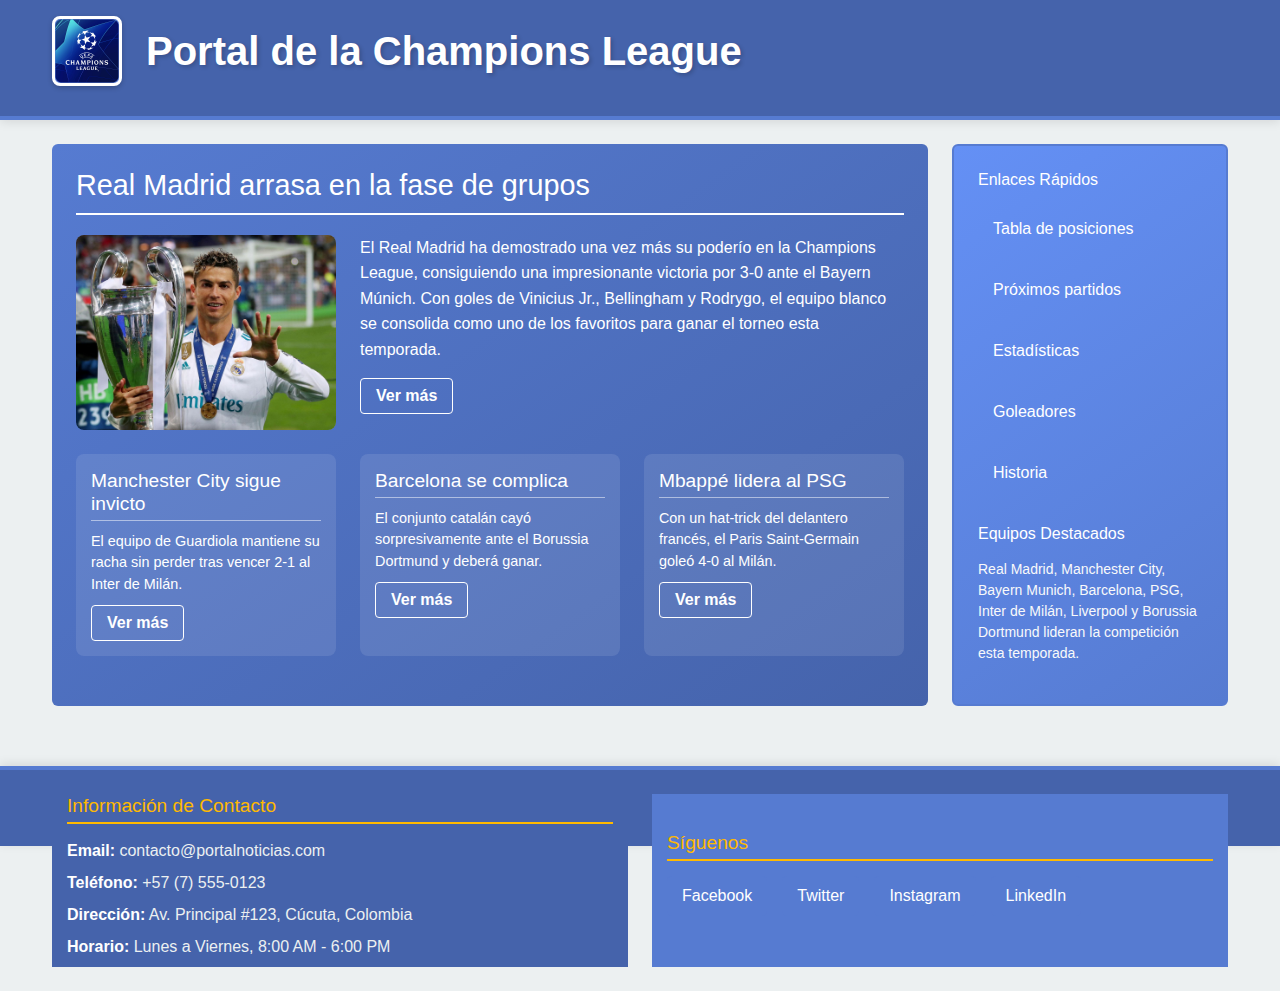
<file: claude/index.html>
<html lang="es">
<head>
    <meta charset="UTF-8">
    <meta name="viewport" content="width=device-width, initial-scale=1.0">
    <title>Portal de Noticias Champions League</title>
    <!-- Bootstrap CSS -->
    <link href="https://cdn.jsdelivr.net/npm/bootstrap@5.3.0/dist/css/bootstrap.min.css" rel="stylesheet">
    <!-- Custom CSS -->
    <link rel="stylesheet" href="style.css">
</head>
<body>
    <div class="container-fluid p-0">
        <!-- Header con logo y título -->
        <header class="header-section">
            <div class="container page-max">
                <div class="row align-items-center py-3">
                    <div class="col-auto">
                        <img src="../logo.png" alt="Logo Champions" class="logo logo-temp">
                    </div>
                    <div class="col">
                        <h1 class="site-title">Portal de la Champions League</h1>
                    </div>
                </div>
            </div>
        </header>

        <!-- Contenido principal -->
        <div class="container page-max my-4">
            <div class="row content-row">
                <!-- Main content (3/4) -->
                <main class="col-lg-9 col-md-8 col-12">
                    <!-- Noticia Principal -->
                    <div class="news-main p-4 rounded">
                        <article class="main-news">
                            <h2 class="news-title-main">Real Madrid arrasa en la fase de grupos</h2>
                            <div class="row">
                                <div class="col-md-4 mb-3 mb-md-0">
                                    <div class="news-image-container">
                                        <img src="comandante.jpg" alt="Real Madrid Champions" class="news-image">
                                    </div>
                                </div>
                                <div class="col-md-8">
                                    <p class="news-content">
                                        El Real Madrid ha demostrado una vez más su poderío en la Champions League, consiguiendo una impresionante victoria por 3-0 ante el Bayern Múnich. Con goles de Vinicius Jr., Bellingham y Rodrygo, el equipo blanco se consolida como uno de los favoritos para ganar el torneo esta temporada.
                                    </p>
                                    <a href="#" class="ver-mas-link">Ver más</a>
                                </div>
                            </div>
                        </article>

                        <!-- Noticias secundarias en fila -->
                        <div class="row mt-4">
                            <!-- Primera Noticia -->
                            <div class="col-md-4 mb-3 mb-md-0">
                                <article class="sub-news h-100">
                                    <h3 class="news-title-small">Manchester City sigue invicto</h3>
                                    <p class="news-content-small">
                                        El equipo de Guardiola mantiene su racha sin perder tras vencer 2-1 al Inter de Milán.
                                    </p>
                                    <a href="#" class="ver-mas-link">Ver más</a>
                                </article>
                            </div>

                            <!-- Segunda Noticia -->
                            <div class="col-md-4 mb-3 mb-md-0 d-none d-md-block">
                                <article class="sub-news h-100">
                                    <h3 class="news-title-small">Barcelona se complica</h3>
                                    <p class="news-content-small">
                                        El conjunto catalán cayó sorpresivamente ante el Borussia Dortmund y deberá ganar.
                                    </p>
                                    <a href="#" class="ver-mas-link">Ver más</a>
                                </article>
                            </div>

                            <!-- Tercera Noticia -->
                            <div class="col-md-4 d-none d-md-block">
                                <article class="sub-news h-100">
                                    <h3 class="news-title-small">Mbappé lidera al PSG</h3>
                                    <p class="news-content-small">
                                        Con un hat-trick del delantero francés, el Paris Saint-Germain goleó 4-0 al Milán.
                                    </p>
                                    <a href="#" class="ver-mas-link">Ver más</a>
                                </article>
                            </div>

                            <div class="col-12 text-center mt-3 d-md-none">
                              <a href="#" class="btn ver-mas-noticias">Ver más noticias</a>
                            </div>
                        </div>
                    </div>
                </main>

                <!-- Aside (1/4) -->
                <aside class="col-lg-3 col-md-4 col-12">
                    <div class="sidebar p-4 rounded h-100">
                        <h2 class="h6 text-white mb-3">Enlaces Rápidos</h2>
                        <ul class="nav-list">
                            <li class="nav-item-custom">
                                <a href="#" class="nav-link-custom">Tabla de posiciones</a>
                            </li>
                            <li class="nav-item-custom">
                                <a href="#" class="nav-link-custom">Próximos partidos</a>
                            </li>
                            <li class="nav-item-custom">
                                <a href="#" class="nav-link-custom">Estadísticas</a>
                            </li>
                            <li class="nav-item-custom">
                                <a href="#" class="nav-link-custom">Goleadores</a>
                            </li>
                            <li class="nav-item-custom">
                                <a href="#" class="nav-link-custom">Historia</a>
                            </li>
                        </ul>
                        
                        <div class="mt-4">
                            <h3 class="h6 text-white mb-3">Equipos Destacados</h3>
                            <p class="text-light small">
                                Real Madrid, Manchester City, Bayern Munich, Barcelona, PSG, 
                                Inter de Milán, Liverpool y Borussia Dortmund lideran 
                                la competición esta temporada.
                            </p>
                        </div>
                    </div>
                </aside>
            </div>
        </div>

        <!-- Footer se mantiene igual -->
        <footer class="footer-section">
            <div class="container page-max">
                <div class="row py-4">
                    <!-- Panel izquierdo del footer -->
                    <div class="col-md-6 col-12 mb-3 mb-md-0">
                        <div class="footer-left">
                            <h4 class="footer-title">Información de Contacto</h4>
                            <div class="contact-info">
                                <p><strong>Email:</strong> contacto@portalnoticias.com</p>
                                <p><strong>Teléfono:</strong> +57 (7) 555-0123</p>
                                <p><strong>Dirección:</strong> Av. Principal #123, Cúcuta, Colombia</p>
                                <p><strong>Horario:</strong> Lunes a Viernes, 8:00 AM - 6:00 PM</p>
                            </div>
                        </div>
                    </div>

                    <!-- Panel derecho del footer -->
                    <div class="col-md-6 col-12">
                        <div class="footer-right">
                            <h4 class="footer-title">Síguenos</h4>
                            <div class="social-links">
                                <a href="#" class="social-link">Facebook</a>
                                <a href="#" class="social-link">Twitter</a>
                                <a href="#" class="social-link">Instagram</a>
                                <a href="#" class="social-link">LinkedIn</a>
                            </div>
                        </div>
                    </div>
                </div>
            </div>
        </footer>
    </div>

    <!-- Bootstrap JS -->
    <script src="https://cdn.jsdelivr.net/npm/bootstrap@5.3.0/dist/js/bootstrap.bundle.min.js"></script>
</body>
</html>
</file>
<file: claude/style.css>
/* filepath: c:\Users\PC\Documents\PROGRAMACIONWEB\ParcialWeb-2023-2\style.css */
/* Colores de la gama cromática solicitada */
:root {
    --c1: #567BD1;
    --c2: #4563AB;
    --c3: #6490F5;
    --color-primary: var(--c1);
    --color-secondary: var(--c2);
    --color-accent: var(--c3);
    --color-warning: #FFB900;
    --color-dark: #2C3E50;
    --color-light: #ECF0F1;
    --color-white: #FFFFFF;
    --radius: 12px;
}

/* Reset general */
* {
    margin: 0;
    padding: 0;
    box-sizing: border-box;
}

body {
    font-family: 'Segoe UI', Tahoma, Geneva, Verdana, sans-serif;
    background-color: var(--color-light);
    color: var(--color-dark);
}

/* Contenedor con ancho máximo */
.page-max {
    max-width: 1200px;
    margin: 0 auto;
    width: 100%;
}

/* Header */
.header-section {
    background: var(--c2);
    color: var(--color-white);
    min-height: 120px;
    box-shadow: 0 2px 10px rgba(0, 0, 0, 0.1);
    border-bottom: 4px solid var(--c1);
}

.logo {
    width: 60px;
    height: 60px;
    border-radius: 10px;
    border: 3px solid var(--color-white);
    box-shadow: 0 2px 5px rgba(0, 0, 0, 0.2);
}

.logo-temp {
    width: 70px;
    height: 70px;
    background: var(--c1);
    border-radius: 8px;
    object-fit: cover;
}

.site-title {
    font-size: 2.5rem;
    font-weight: bold;
    color: var(--color-white);
    text-shadow: 2px 2px 4px rgba(0, 0, 0, 0.2);
    margin: 0;
}

/* Para asegurar misma altura en main y aside */
.content-row {
    display: flex;
    flex-wrap: wrap;
}

.content-row > main,
.content-row > aside {
    display: flex;
    flex-direction: column;
    margin-bottom: 20px;
}

/* Main Content */
.news-main {
    background: linear-gradient(145deg, var(--c1), var(--c2));
    min-height: 400px;
    height: 100%;
    color: var(--color-white);
}

.news-title-main {
    color: white;
    font-size: 1.8rem;
    margin-bottom: 20px;
    padding-bottom: 10px;
    border-bottom: 2px solid white;
}

.news-image-container {
    width: 100%;
    padding-top: 75%; /* Proporción de aspecto 4:3 */
    position: relative;
    background-color: rgba(255, 255, 255, 0.2);
    border-radius: 8px;
    overflow: hidden;
}

.news-image {
    position: absolute;
    top: 0;
    left: 0;
    width: 100%;
    height: 100%;
    object-fit: cover;
}

.news-content {
    color: white;
    margin-bottom: 15px;
    line-height: 1.6;
}

.sub-news {
    background: rgba(255, 255, 255, 0.1);
    padding: 15px;
    border-radius: 8px;
}

.news-title-small {
    color: white;
    font-size: 1.2rem;
    margin-bottom: 10px;
    border-bottom: 1px solid rgba(255, 255, 255, 0.5);
    padding-bottom: 5px;
}

.news-content-small {
    color: white;
    font-size: 0.9rem;
    margin-bottom: 10px;
    line-height: 1.5;
}

.ver-mas-link {
    display: inline-block;
    color: white;
    text-decoration: none;
    font-weight: 600;
    padding: 5px 15px;
    border: 1px solid white;
    border-radius: 4px;
    transition: all 0.3s ease;
}

.ver-mas-link:hover {
    background-color: white;
    color: var(--c2);
}

/* Botón ver más noticias (móvil) */
.ver-mas-noticias {
    background-color: var(--color-secondary);
    border: none;
    padding: 12px 30px;
    font-weight: 600;
    border-radius: 25px;
    transition: all 0.3s ease;
    color: white;
}

.ver-mas-noticias:hover {
    background-color: var(--c3);
    transform: scale(1.05);
}

/* Aside */
.sidebar {
    background: linear-gradient(145deg, var(--c3), var(--c1));
    min-height: 400px;
    border: 2px solid var(--c1);
    color: var(--color-white);
}

.nav-list {
    list-style: none;
    padding: 0;
}

.nav-item-custom {
    margin-bottom: 10px;
}

.nav-link-custom {
    display: block;
    padding: 12px 15px;
    color: var(--color-white);
    text-decoration: none;
    border-bottom: 3px solid transparent;
    transition: all 0.3s ease;
    border-radius: 5px;
}

/* Pseudoetiquetas para cambio de color */
.nav-link-custom:hover {
    background-color: rgba(255, 255, 255, 0.2);
    color: var(--color-white);
    border-bottom-color: white;
    transform: translateX(10px);
}

.nav-link-custom:active {
    background-color: var(--c1);
    color: var(--color-white);
}

/* Footer */
.footer-section {
    background: var(--c2);
    color: var(--color-white);
    margin-top: 40px;
    border-top: 4px solid var(--c1);
    box-shadow: 0 -2px 10px rgba(0, 0, 0, 0.1);
    min-height: 80px;
    max-height: 80px;
}

.footer-title {
    color: var(--color-warning);
    font-size: 1.2rem;
    margin-bottom: 15px;
    border-bottom: 2px solid var(--color-warning);
    padding-bottom: 5px;
    display: inline-block;
}

.contact-info p {
    margin-bottom: 8px;
    color: var(--color-light);
}

.contact-info strong {
    color: var(--color-white);
}

.social-links {
    display: flex;
    gap: 15px;
    flex-wrap: wrap;
    margin-bottom: 15px;
}

.social-link {
    display: inline-block;
    padding: 8px 15px;
    background-color: var(--c1);
    color: var(--color-white);
    text-decoration: none;
    border-radius: 5px;
    transition: all 0.3s ease;
}

.social-link:hover {
    background-color: var(--c3);
    transform: translateY(-3px);
    color: var(--color-white);
}

.footer-left {
    background: var(--c2);
    height: 100%;
    display: flex;
    flex-direction: column;
    justify-content: center;
    padding: 0 15px;
}

.footer-right {
    background: var(--c1);
    height: 100%;
    display: flex;
    flex-direction: column;
    justify-content: center;
    padding: 0 15px;
}

.about-footer {
    color: var(--color-white);
    line-height: 1.4;
}

/* Responsive Design */
@media (max-width: 991.98px) {
    .news-main,
    .sidebar {
        min-height: auto;
    }
    
    .news-title-main {
        font-size: 1.5rem;
    }
    
    .sub-news {
        margin-bottom: 15px;
    }
    
    .footer-section {
        min-height: 120px;
        max-height: none;
    }
}

@media (max-width: 768px) {
    .site-title {
        font-size: 1.5rem;
    }
    
    .logo {
        width: 60px;
        height: 60px;
    }
    
    main {
        padding: 0 10px;
    }
    
    .footer-left, .footer-right {
        text-align: center;
    }
    
    .social-links {
        justify-content: center;
    }
}

@media (max-width: 576px) {
    .site-title {
        font-size: 1.2rem;
    }
    
    .news-title-main {
        font-size: 1.3rem;
    }
    
    .nav-link-custom:hover {
        transform: translateX(5px);
    }
}
</file>
